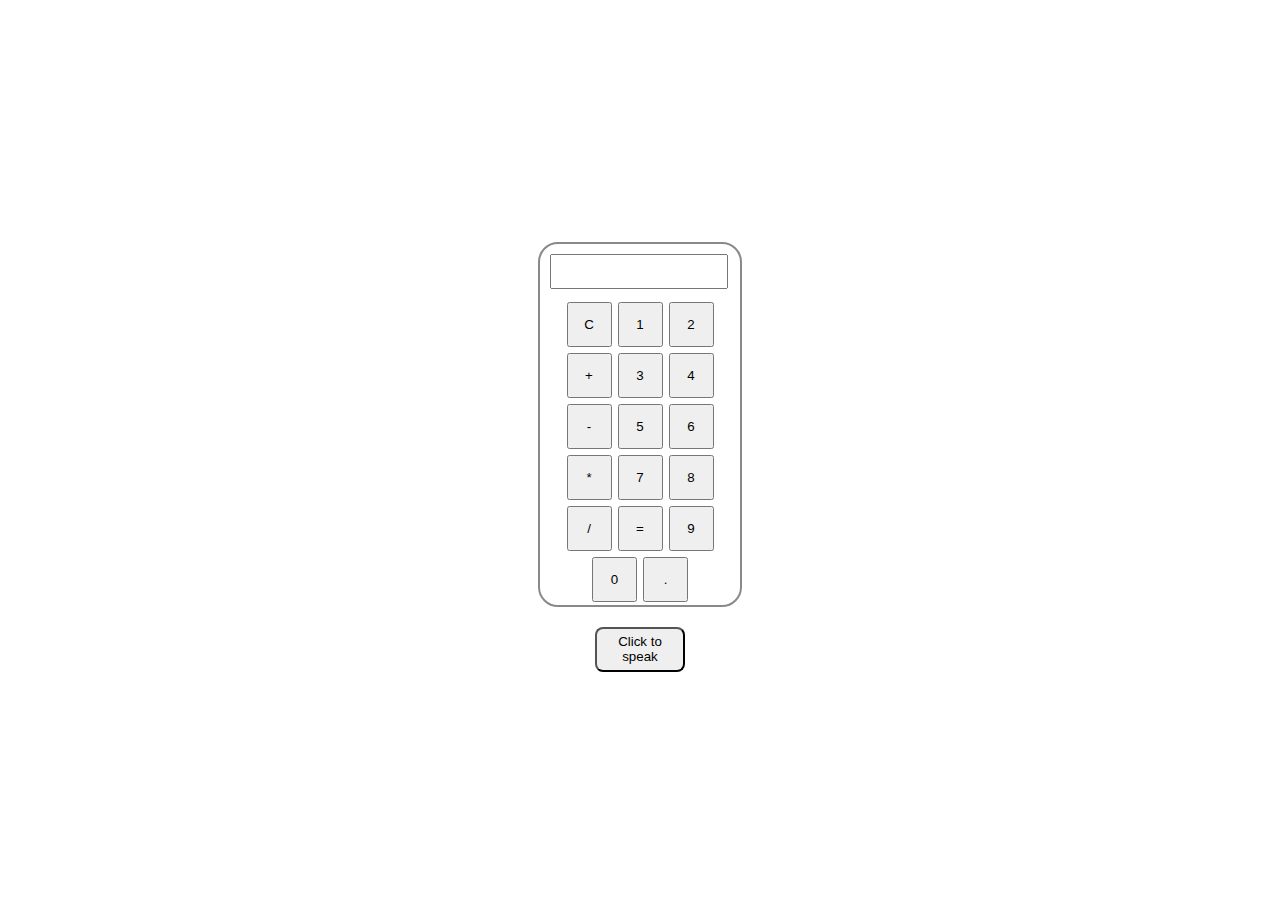
<file: index.html>
<!DOCTYPE html>
<html lang="en">
  <head>
    <meta charset="UTF-8" />
    <meta name="viewport" content="width=device-width, initial-scale=1.0" />
    <link rel="stylesheet" href="calculator.css" />
    <title>Calculator</title>
  </head>
  <body>
    <div class="main">
      <input type="text" id="display" readonly />
      <div class="button-container">
        <button
          onclick="currentDisplay=''
        document.querySelector('#display').value = currentDisplay;
        "
        >
          C
        </button>
        <button
          onclick="currentDisplay+='1'
        document.querySelector('#display').value = currentDisplay;
        "
        >
          1
        </button>
        <button
          onclick="currentDisplay+='2'
        document.querySelector('#display').value = currentDisplay;
        "
        >
          2
        </button>
        <button
          onclick="currentDisplay+='+'
        document.querySelector('#display').value = currentDisplay;
        "
        >
          +
        </button>
        <button
          onclick="currentDisplay+='3'
        document.querySelector('#display').value = currentDisplay;
        "
        >
          3
        </button>
        <button
          onclick="currentDisplay+='4'
        document.querySelector('#display').value = currentDisplay;
        "
        >
          4
        </button>
        <button
          onclick="currentDisplay+='-'
        document.querySelector('#display').value = currentDisplay;
        "
        >
          -
        </button>
        <button
          onclick="currentDisplay+='5'
        document.querySelector('#display').value = currentDisplay;
        "
        >
          5
        </button>
        <button
          onclick="currentDisplay+='6'
        document.querySelector('#display').value = currentDisplay;
        "
        >
          6
        </button>
        <button
          onclick="currentDisplay+='*'
        document.querySelector('#display').value = currentDisplay;
        "
        >
          *
        </button>
        <button
          onclick="currentDisplay+='7'
        document.querySelector('#display').value = currentDisplay;
        "
        >
          7
        </button>
        <button
          onclick="currentDisplay+='8'
        document.querySelector('#display').value = currentDisplay;
        "
        >
          8
        </button>
        <button
          onclick="currentDisplay+='/'
        document.querySelector('#display').value = currentDisplay;
        "
        >
          /
        </button>

        <!-- getting result using eval() method -->
        <button
          onclick="
        currentDisplay=eval(currentDisplay);
        document.querySelector('#display').value = currentDisplay;
        "
        >
          =
        </button>
        <button
          onclick="currentDisplay+='9'
        document.querySelector('#display').value = currentDisplay;
        "
        >
          9
        </button>
        <button
          onclick="currentDisplay+='0'
        document.querySelector('#display').value = currentDisplay;
        "
        >
          0
        </button>
        <button
          onclick="currentDisplay+='.'
        document.querySelector('#display').value = currentDisplay;
        "
        >
          .
        </button>
      </div>
    </div>

    <button
      id="speak"
      onclick="voice();
          // document.querySelector('#display').value = transcript;
    
    "
    >
      Click to speak
    </button>

    <script>
      let currentDisplay = "";
      document.querySelector("#display").value = currentDisplay;

      function voice() {
        // creation of object
        let recognition = new (window.SpeechRecognition ||
          window.webkitSpeechRecognition)();
        recognition.onresult = function (event) {
          let transcript = event.results[0][0].transcript;

          // replace words with math symbols
          transcript = transcript
            .replace(/plus|add|adddition|edition|add/g, "+")
            .replace(/minus|subtract|subtraction/g, "-")
            .replace(/multiply\times|into|x/, "*")
            .replace(/divide|divided by|division/g, "/")
            .replace(/modulus|mod|rmainder/g, "%")
            .replace(/point|dot/g, ".");

          document.querySelector("#display").value = transcript;
          currentDisplay = transcript;
          console.log(transcript);
        };
        recognition.start();
      }
    </script>
  </body>
  <!-- blank comment -->
</html>
</file>
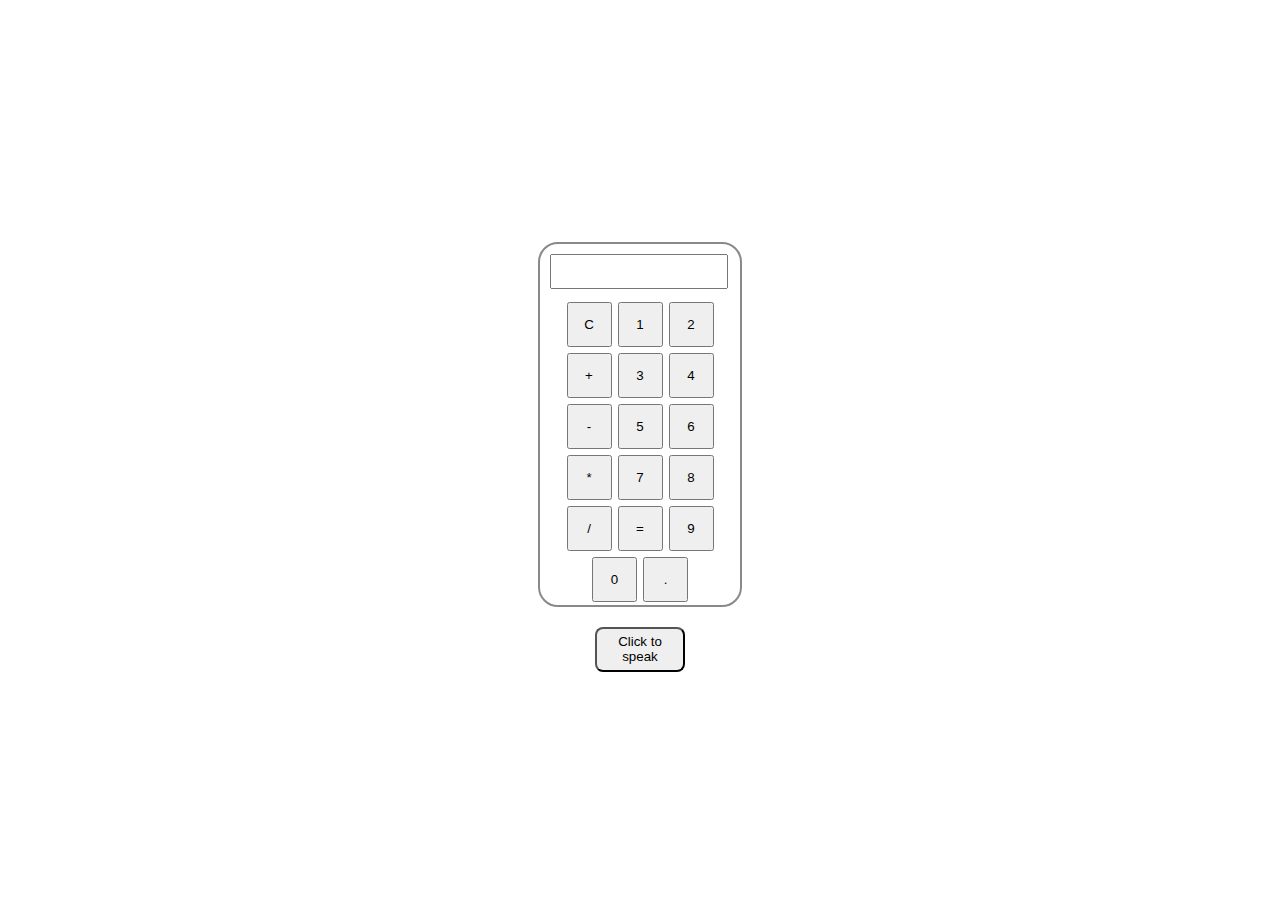
<file: calculator.html>
<!DOCTYPE html>
<html lang="en">
  <head>
    <meta charset="UTF-8" />
    <meta name="viewport" content="width=device-width, initial-scale=1.0" />
    <link rel="stylesheet" href="calculator.css" />
    <title>Calculator</title>
  </head>
  <body>
    <div class="main">
      <input type="text" id="display" readonly />
      <div class="button-container">
        <button
          onclick="currentDisplay=''
        document.querySelector('#display').value = currentDisplay;
        "
        >
          C
        </button>
        <button
          onclick="currentDisplay+='1'
        document.querySelector('#display').value = currentDisplay;
        "
        >
          1
        </button>
        <button
          onclick="currentDisplay+='2'
        document.querySelector('#display').value = currentDisplay;
        "
        >
          2
        </button>
        <button
          onclick="currentDisplay+='+'
        document.querySelector('#display').value = currentDisplay;
        "
        >
          +
        </button>
        <button
          onclick="currentDisplay+='3'
        document.querySelector('#display').value = currentDisplay;
        "
        >
          3
        </button>
        <button
          onclick="currentDisplay+='4'
        document.querySelector('#display').value = currentDisplay;
        "
        >
          4
        </button>
        <button
          onclick="currentDisplay+='-'
        document.querySelector('#display').value = currentDisplay;
        "
        >
          -
        </button>
        <button
          onclick="currentDisplay+='5'
        document.querySelector('#display').value = currentDisplay;
        "
        >
          5
        </button>
        <button
          onclick="currentDisplay+='6'
        document.querySelector('#display').value = currentDisplay;
        "
        >
          6
        </button>
        <button
          onclick="currentDisplay+='*'
        document.querySelector('#display').value = currentDisplay;
        "
        >
          *
        </button>
        <button
          onclick="currentDisplay+='7'
        document.querySelector('#display').value = currentDisplay;
        "
        >
          7
        </button>
        <button
          onclick="currentDisplay+='8'
        document.querySelector('#display').value = currentDisplay;
        "
        >
          8
        </button>
        <button
          onclick="currentDisplay+='/'
        document.querySelector('#display').value = currentDisplay;
        "
        >
          /
        </button>

        <!-- getting result using eval() method -->
        <button
          onclick="
        currentDisplay=eval(currentDisplay);
        document.querySelector('#display').value = currentDisplay;
        "
        >
          =
        </button>
        <button
          onclick="currentDisplay+='9'
        document.querySelector('#display').value = currentDisplay;
        "
        >
          9
        </button>
        <button
          onclick="currentDisplay+='0'
        document.querySelector('#display').value = currentDisplay;
        "
        >
          0
        </button>
        <button
          onclick="currentDisplay+='.'
        document.querySelector('#display').value = currentDisplay;
        "
        >
          .
        </button>
      </div>
    </div>

    <button
      id="speak"
      onclick="voice();
          // document.querySelector('#display').value = transcript;
    
    "
    >
      Click to speak
    </button>

    <script>
      let currentDisplay = "";
      document.querySelector("#display").value = currentDisplay;

      function voice() {
        // creation of object
        let recognition = new (window.SpeechRecognition ||
          window.webkitSpeechRecognition)();
        recognition.onresult = function (event) {
          let transcript = event.results[0][0].transcript;

          // replace words with math symbols
          transcript = transcript
            .replace(/plus|add|adddition|edition/g, "+")
            .replace(/minus|subtract|subtraction/g, "-")
            .replace(/multiply\times|into|x/, "*")
            .replace(/divide|divided by|division/g, "/")
            .replace(/modulus|mod|rmainder/g, "%")
            .replace(/point|dot/g, ".");

          document.querySelector("#display").value = transcript;
          currentDisplay = transcript;
          console.log(transcript);
        };
        recognition.start();
      }
    </script>
  </body>
</html>
</file>
<file: calculator.css>
body{
    display: flex;
    justify-content: center;
    align-items: center;
    height: 100vh;
    box-sizing: border-box;
    flex-direction: column;
}

.main{
    /* height: 100vh; */
    width: 200px;
    border: 2px solid rgb(139, 136, 136);
    border-radius: 20px;
}

.button-container{
    display: flex;
    justify-content: center;
    flex-wrap: wrap;

}
button{
    width: 45px;
    height: 45px;
    margin: 3px;
}

#display{
    width: 85%;
    margin: 10px;
    font-size: 25px;
}

#speak{
    /* padding: 10px 20px; */
    border-radius: 8px;
    width: 90px;
    margin-top: 20px;
}
</file>
